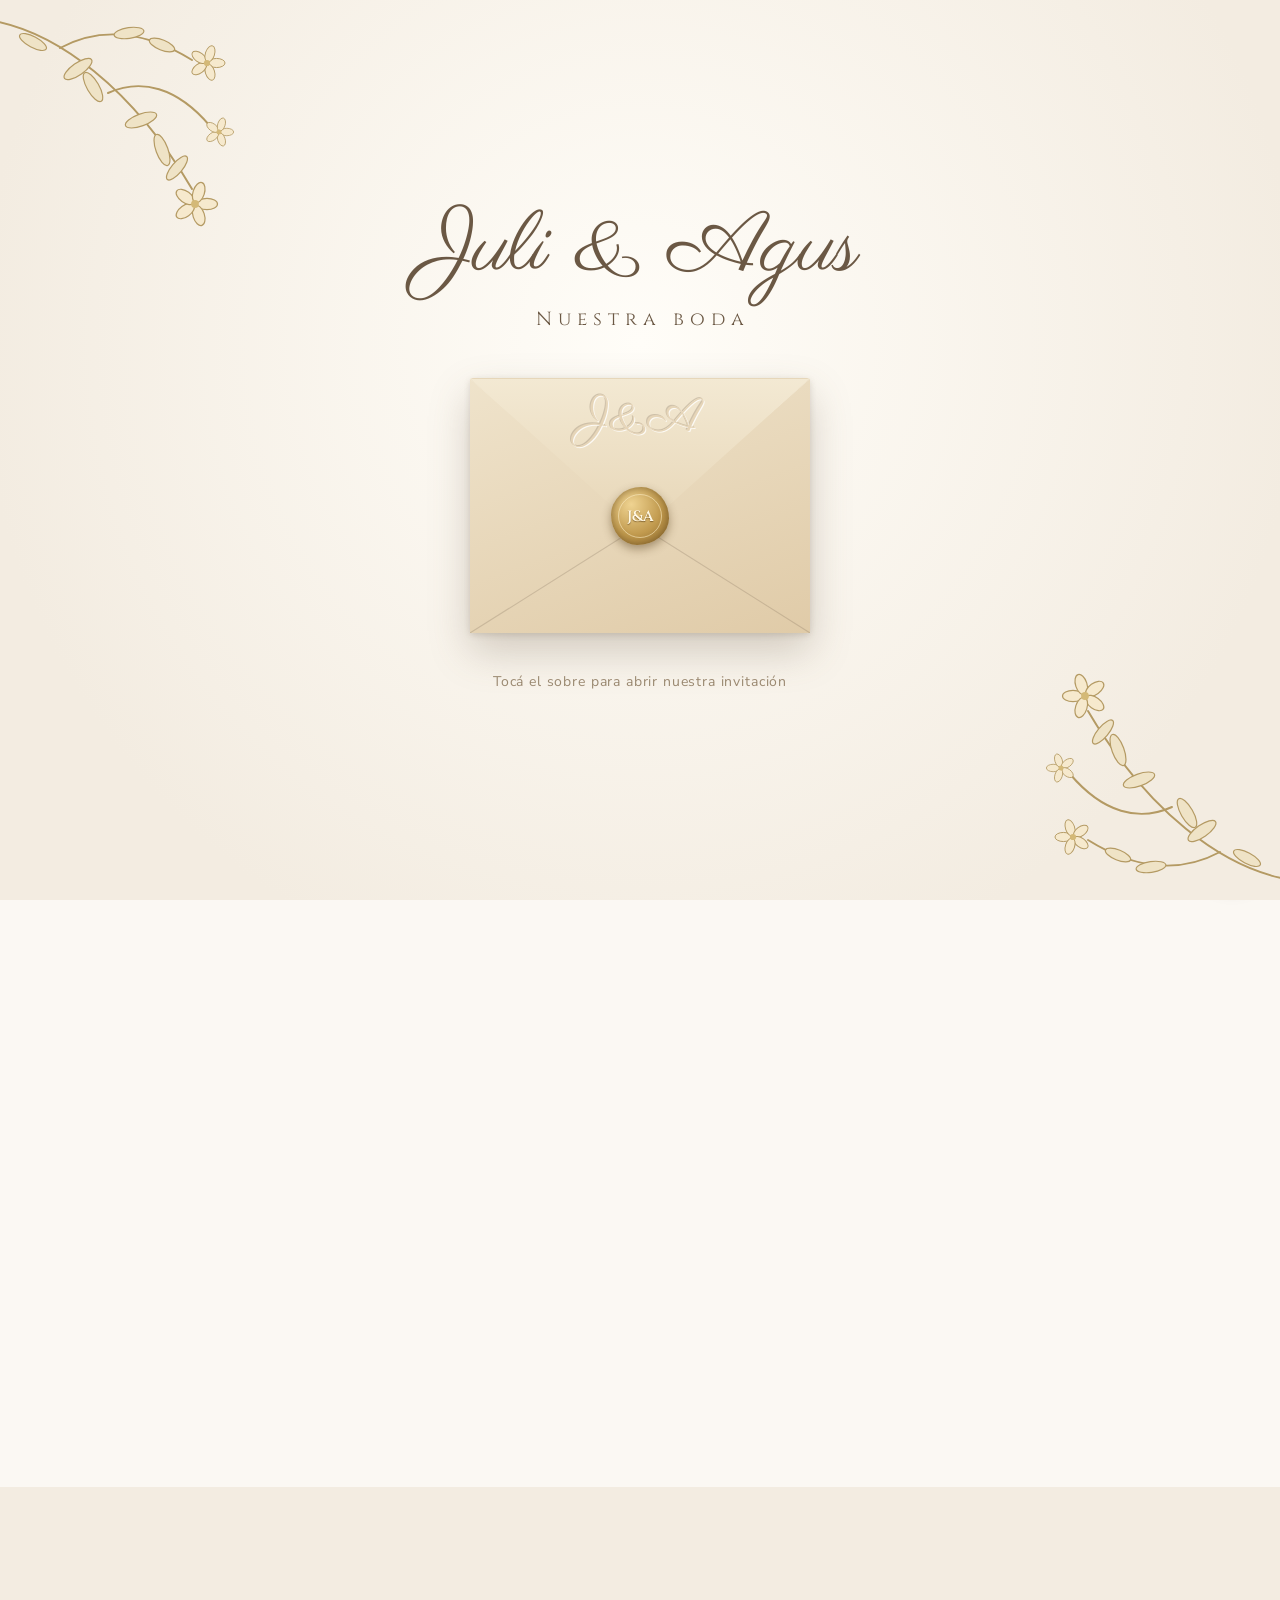
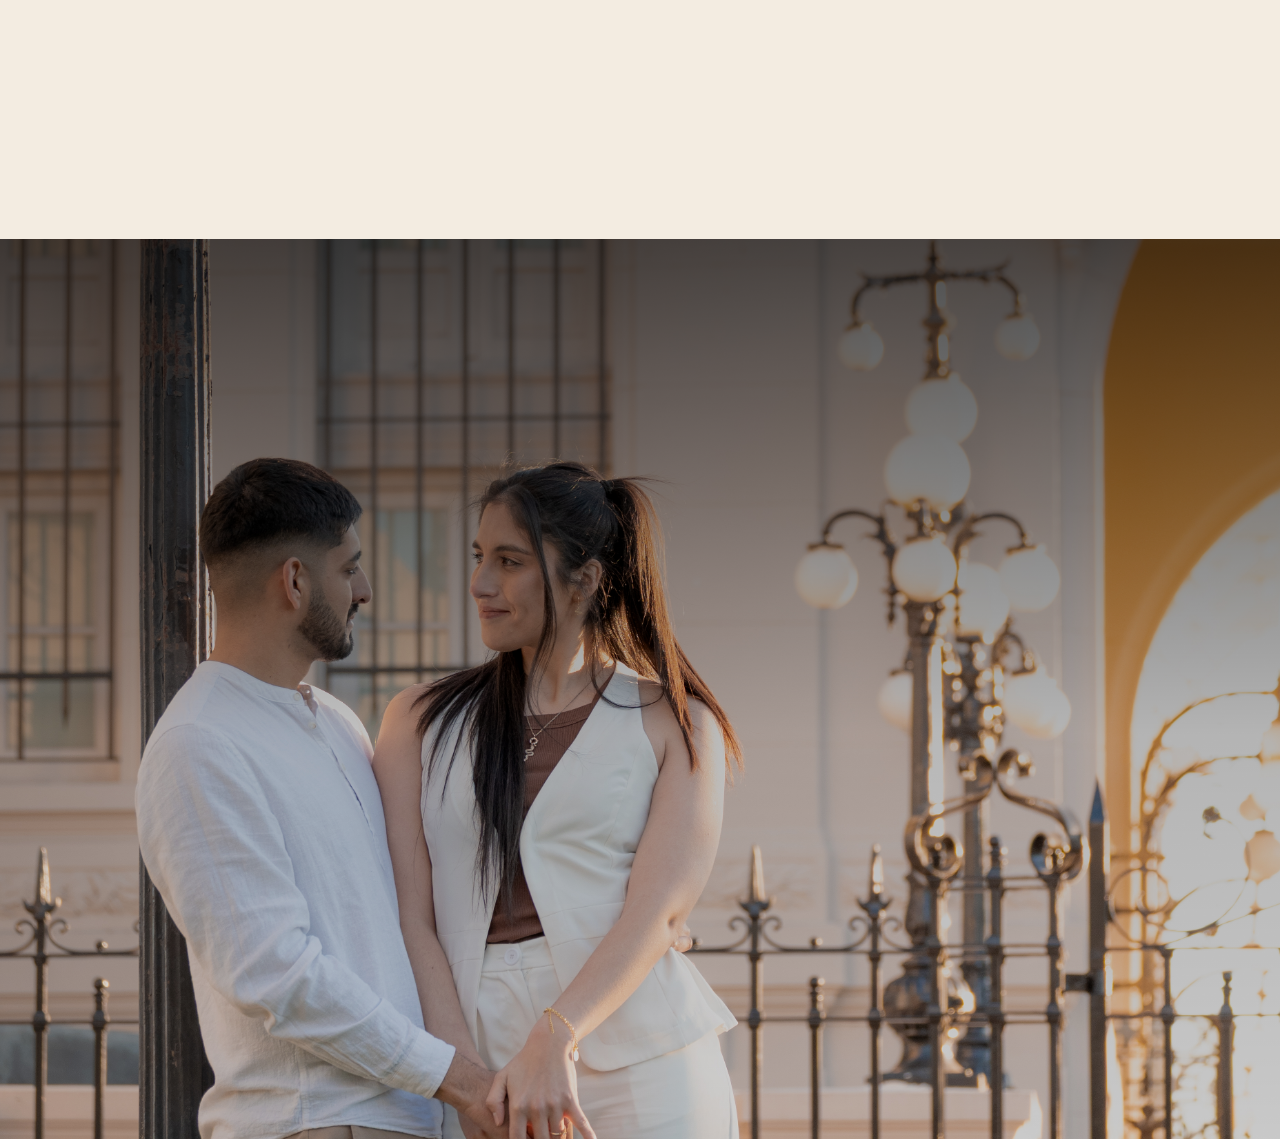
<file: index.html>
<!DOCTYPE html>
<html lang="es">
<head>
    <meta charset="UTF-8">
    <meta name="viewport" content="width=device-width, initial-scale=1.0">
    <title>Juli & Agus · 3 de abril de 2027</title>
    <meta name="description" content="¡Nos casamos! Te esperamos el 3 de abril de 2027 en Quinta Las Rosas.">
    <meta property="og:type" content="website">
    <meta property="og:title" content="Juli & Agus · ¡Nos casamos!">
    <meta property="og:description" content="Te esperamos el 3 de abril de 2027.">
    <meta property="og:image" content="https://aguss2604-debug.github.io/JuliyAgus/miniatura.jpg">
    <meta property="og:image:width" content="1200">
    <meta property="og:image:height" content="630">
    <meta property="og:url" content="https://aguss2604-debug.github.io/JuliyAgus/">
    <meta property="og:site_name" content="Juli & Agus">
    <meta name="twitter:card" content="summary_large_image">
    <link rel="preconnect" href="https://fonts.googleapis.com">
    <link rel="preconnect" href="https://fonts.gstatic.com" crossorigin>
    <link href="https://fonts.googleapis.com/css2?family=Cinzel:wght@400;600&family=Nunito+Sans:wght@400;700&family=Parisienne&display=swap" rel="stylesheet">
    <link rel="stylesheet" href="style.css">
    <style>
        /* DRESS CODE */
        .bloque .prendas { display: flex; justify-content: center; align-items: flex-end; gap: 36px; color: #a98f5a; }
        .bloque .prendas svg { width: 110px; height: 202px; }
        .bloque p + .colores { margin-top: 22px; }
        .colores { display: flex; flex-wrap: wrap; justify-content: center; gap: 22px 20px; max-width: 400px; margin: 22px auto 0; list-style: none; font-size: 14px; }
        .colores li { display: flex; flex-direction: column; align-items: center; gap: 10px; width: 78px; line-height: 1.2; }
        .colores i { position: relative; display: block; width: 40px; height: 40px; border-radius: 50%; background: var(--c); border: 1px solid rgba(107, 88, 68, .3); box-shadow: 0 3px 8px rgba(107, 88, 68, .18); }
        .colores i::after { content: ""; position: absolute; left: 50%; top: -5px; width: 1.5px; height: calc(100% + 10px); background: var(--tierra); transform: rotate(45deg); }
        .colores.sugeridos i::after { display: none; }
        .colores + p { margin-top: 36px; }
        /* GALERIA: una columna grande en el celular, dos en pantallas anchas */
        .galeria { display: grid; grid-template-columns: 1fr; gap: 18px; max-width: 520px; margin: 0 auto; }
        .galeria img { display: block; width: 100%; height: auto; border-radius: 14px; box-shadow: 0 10px 26px rgba(107, 88, 68, .2); }
        @media (min-width: 760px) { .galeria { grid-template-columns: 1fr 1fr; gap: 16px; max-width: 860px; align-items: center; } }
        /* AGENDAR FECHA */
        .agendar { display: flex; flex-wrap: wrap; justify-content: center; gap: 14px; margin-top: 18px; }
        .agendar .boton { margin-top: 0; width: min(300px, 100%); }
        .b-sub { display: block; margin-top: 2px; font-size: 13px; font-weight: 400; opacity: .85; }
        .boton.boton-outline { background: transparent; color: var(--tierra); border: 1.5px solid var(--tierra); box-shadow: none; }
        .boton.boton-outline:hover { background: rgba(107, 88, 68, .08); }
    </style>
</head>
<body class="bloqueado">
<noscript><style>.entrada{display:none}.bloqueado{overflow:auto}</style></noscript>

<!-- MUSICA: el archivo en el repo se llama musica.mp3 (GitHub distingue mayúsculas: tiene que coincidir exacto) -->
<audio id="musica" src="musica.mp3" loop preload="none"></audio>
<button class="btn-musica" id="btn-musica" type="button" aria-pressed="false" aria-label="Música">
    <svg class="i-play" viewBox="0 0 24 24" fill="none" stroke="currentColor" stroke-width="1.8"><path d="M9 18V5l11-2v13"/><circle cx="6" cy="18" r="3"/><circle cx="17" cy="16" r="3"/></svg>
    <svg class="i-pausa" viewBox="0 0 24 24" fill="currentColor"><rect x="6" y="5" width="4" height="14" rx="1"/><rect x="14" y="5" width="4" height="14" rx="1"/></svg>
</button>


<!-- PANTALLA DE ENTRADA: el toque en el sobre abre la invitación y arranca la música -->
<div class="entrada" id="entrada">
    <svg width="0" height="0" style="position:absolute" aria-hidden="true"><defs><symbol id="rama" viewBox="0 0 180 180" fill="none">
        <g stroke="#b49a63" stroke-width="1.3" stroke-linecap="round"><path d="M-4 14C38 22 88 58 128 126"/><path d="M40 32C66 18 96 20 128 40"/><path d="M72 62C94 52 118 58 140 84"/></g>
        <g fill="#efe3c6" stroke="#b49a63" stroke-width=".8">
            <ellipse cx="22" cy="28" rx="10" ry="3.6" transform="rotate(28 22 28)"/><ellipse cx="52" cy="46" rx="11" ry="4" transform="rotate(-35 52 46)"/>
            <ellipse cx="62" cy="58" rx="11" ry="4" transform="rotate(60 62 58)"/><ellipse cx="86" cy="22" rx="10" ry="3.6" transform="rotate(-8 86 22)"/>
            <ellipse cx="108" cy="30" rx="9" ry="3.4" transform="rotate(22 108 30)"/><ellipse cx="94" cy="80" rx="11" ry="4" transform="rotate(-20 94 80)"/>
            <ellipse cx="108" cy="100" rx="11" ry="4" transform="rotate(70 108 100)"/><ellipse cx="118" cy="112" rx="10" ry="3.6" transform="rotate(-50 118 112)"/>
        </g>
        <g fill="#f6e9cd" stroke="#b49a63" stroke-width=".8">
            <g transform="translate(130 136)"><ellipse cx="8" rx="7" ry="3.8"/><ellipse cx="8" rx="7" ry="3.8" transform="rotate(72)"/><ellipse cx="8" rx="7" ry="3.8" transform="rotate(144)"/><ellipse cx="8" rx="7" ry="3.8" transform="rotate(216)"/><ellipse cx="8" rx="7" ry="3.8" transform="rotate(288)"/><circle r="2.6" fill="#d4b977" stroke="none"/></g>
            <g transform="translate(138 42) scale(.8)"><ellipse cx="8" rx="7" ry="3.8"/><ellipse cx="8" rx="7" ry="3.8" transform="rotate(72)"/><ellipse cx="8" rx="7" ry="3.8" transform="rotate(144)"/><ellipse cx="8" rx="7" ry="3.8" transform="rotate(216)"/><ellipse cx="8" rx="7" ry="3.8" transform="rotate(288)"/><circle r="2.6" fill="#d4b977" stroke="none"/></g>
            <g transform="translate(146 88) scale(.65)"><ellipse cx="8" rx="7" ry="3.8"/><ellipse cx="8" rx="7" ry="3.8" transform="rotate(72)"/><ellipse cx="8" rx="7" ry="3.8" transform="rotate(144)"/><ellipse cx="8" rx="7" ry="3.8" transform="rotate(216)"/><ellipse cx="8" rx="7" ry="3.8" transform="rotate(288)"/><circle r="2.6" fill="#d4b977" stroke="none"/></g>
        </g>
    </symbol></defs></svg>
    <svg class="rama rama-1" viewBox="0 0 180 180" aria-hidden="true"><use href="#rama"/></svg>
    <svg class="rama rama-2" viewBox="0 0 180 180" aria-hidden="true"><use href="#rama"/></svg>
    <h1 class="ent-nombres">Juli &amp; Agus</h1>
    <p class="ent-sub">Nuestra boda</p>
    <button type="button" id="abrir" class="sobre" aria-label="Abrir invitación">
        <span class="tarjeta"><em>Juli y Agus</em><small>03.04.27</small></span>
        <span class="frente"><svg viewBox="0 0 320 240" preserveAspectRatio="none" aria-hidden="true"><path d="M0 240L160 139M320 240L160 139" stroke="rgba(107,88,68,.22)" fill="none"/><path d="M0 0L160 139L320 0" stroke="rgba(255,255,255,.65)" fill="none"/></svg></span>
        <span class="solapa"><span class="mono">J&amp;A</span></span>
        <span class="sello">J&amp;A</span>
    </button>
    <span class="tip">Tocá el sobre para abrir nuestra invitación</span>
</div>

<!-- PORTADA -->
<section class="hero">
    <img src="Portada.jpg" class="background" alt="Juli y Agus">
    <div class="overlay"></div>
    <div class="marco"></div>
    <div class="fecha">03.04.27</div>
    <div class="contenido">
        <h1>¡NOS<br>CASAMOS!</h1>
    </div>
    <div class="nombres">Juli y Agus</div>
</section>

<!-- RELOJ -->
<section class="seccion">
    <h2 class="titulo">Faltan</h2>
    <div class="linea"></div>
    <div class="reloj" id="reloj">
        <div><strong id="r-dias">00</strong><span>Días</span></div>
        <div><strong id="r-hs">00</strong><span>Hs</span></div>
        <div><strong id="r-min">00</strong><span>Min</span></div>
        <div><strong id="r-seg">00</strong><span>Seg</span></div>
    </div>
    <p class="texto chico">Agendar fecha</p>
    <div class="agendar">
        <a class="boton" target="_blank" rel="noopener"
           href="https://calendar.google.com/calendar/render?action=TEMPLATE&amp;text=Casamiento%20de%20Juli%20y%20Agus&amp;dates=20270403T180000/20270404T040000&amp;ctz=America/Argentina/Buenos_Aires&amp;location=Bas%C3%ADlica%20San%20Vicente%20Ferrer&amp;details=Ceremonia%2018%3A00%20hs.%20Fiesta%20en%20Quinta%20Las%20Rosas.">Google Calendar<span class="b-sub">Android y Gmail</span></a>
        <a class="boton boton-outline" href="boda-juli-y-agus.ics">Calendario de Apple<span class="b-sub">iPhone y Mac</span></a>
    </div>
</section>

<!-- DETALLES -->
<section class="seccion crema2">
    <h2 class="titulo">Nuestro gran día</h2>
    <div class="linea"></div>

    <div class="bloque">
        <svg viewBox="0 0 64 64" fill="none" stroke="currentColor" stroke-width="1.5" stroke-linecap="round" aria-hidden="true"><circle cx="24" cy="38" r="14"/><circle cx="40" cy="38" r="14"/><path d="M20 16l4-5 4 5-4 6z"/></svg>
        <h3>Ceremonia</h3>
        <p>Sábado 3 de abril, 18:00 hs.<br>Te esperamos para compartir este momento en la Basílica San Vicente Ferrer.</p>
        <!-- COMPLETAR: si la ceremonia es en otro lugar, cambiá el texto y el link -->
        <a class="boton" href="https://maps.app.goo.gl/U9LSi2LmjyAa6diA7" target="_blank" rel="noopener">Ver mapa de la ceremonia</a>
    </div>

    <div class="bloque">
        <svg viewBox="0 0 64 64" fill="none" stroke="currentColor" stroke-width="1.5" stroke-linecap="round" aria-hidden="true"><g transform="rotate(14 22 41)"><path d="M10 12h24c0 9-5 15-12 15S10 21 10 12z"/><path d="M22 27v14M16 41h12"/></g><g transform="rotate(-14 42 41)"><path d="M30 12h24c0 9-5 15-12 15S30 21 30 12z"/><path d="M42 27v14M36 41h12"/></g></svg>
        <h3>Fiesta</h3>
        <p>Después de la ceremonia seguimos festejando en Quinta Las Rosas.</p>
        <!-- COMPLETAR: link del mapa de la fiesta si es distinto -->
        <a class="boton" href="https://maps.app.goo.gl/X2xq9izKNVHr5qVP9" target="_blank" rel="noopener">Ver mapa de la fiesta</a>
    </div>

    <div class="bloque">
        <div class="prendas" aria-hidden="true">
            <svg viewBox="0 0 120 220" fill="none" stroke="currentColor" stroke-width="1.4" stroke-linecap="round" stroke-linejoin="round"><path d="M44 18L26 28C22 60 20 90 19 112L33 114C34 92 36 70 38 52L40 108H80L82 52C84 70 86 92 87 114L101 112C100 90 98 60 94 28L76 18Q60 10 44 18Z"/><path d="M44 18C46 44 54 66 60 80C66 66 74 44 76 18M52 17C52 38 56 56 60 74C64 56 68 38 68 17"/><path d="M60 22L51 17V27ZM60 22L69 17V27Z"/><rect x="58" y="19.5" width="4" height="5" rx="1"/><path d="M60 32V70M60 80V108"/><circle cx="60" cy="40" r="1"/><circle cx="60" cy="52" r="1"/><circle cx="60" cy="63" r="1"/><circle cx="63" cy="90" r="1.3"/><path d="M68 92h10M70 92l2-5 3 5"/><path d="M40 108H80L84 210H64L60 130L56 210H36Z"/><path d="M48 120L46 206M72 120L74 206"/></svg>
            <svg viewBox="0 0 120 220" fill="none" stroke="currentColor" stroke-width="1.4" stroke-linecap="round" stroke-linejoin="round"><path d="M46 10L48 44M74 10L72 44"/><path d="M48 44Q54 38 60 46Q66 38 72 44"/><path d="M48 44C46 58 52 70 50 88M72 44C74 58 68 70 70 88"/><path d="M52 58Q60 63 68 58M51 72Q60 77 69 72"/><path d="M50 88Q60 92 70 88"/><path d="M50 88C46 130 30 170 16 208Q60 220 104 208C90 170 74 130 70 88"/><path d="M55 92C53 145 45 190 38 213M60 94V217M65 92C67 145 75 190 82 213"/></svg>
        </div>
        <h3>Dress code</h3>
        <p>Formal. Te pedimos evitar estos colores:</p>
        <ul class="colores">
            <li><i style="--c:#ffffff"></i>Blanco</li>
            <li><i style="--c:#f4ecdc"></i>Crema</li>
            <li><i style="--c:#ecd9b0"></i>Champagne</li>
            <li><i style="--c:#e2cfae"></i>Arena</li>
            <li><i style="--c:#2e7d4f"></i>Verde</li>
            <li><i style="--c:#708238"></i>Verde oliva</li>
        </ul>
    </div>
</section>

<!-- CONFIRMAR -->
<section class="seccion">
    <h2 class="titulo">Confirmá tu asistencia</h2>
    <div class="linea"></div>
    <p class="texto">Como nuestro mejor regalo es tu compañía, decidimos hacer el evento con modalidad tarjeta paga. Así, en lugar de obsequios tradicionales, tendremos una noche inolvidable juntos. Para anotarte, completá el formulario.</p>
    <!-- COMPLETAR: valor y fecha límite -->
    <div class="valor"><span>Valor de la tarjeta</span><strong>65 USD</strong><span>por persona</span></div>
    <p class="texto chico">Confirmar antes del 05 de marzo de 2027</p>
    <!-- COMPLETAR: pegá el link de tu Google Forms -->
    <a class="boton" href="https://docs.google.com/forms/d/e/1FAIpQLScO3Z0U0SGU-ZHV2S_u56hdp0vkPE2p_7C-s5oyExc7ZCbpbw/viewform?usp=dialog" target="_blank" rel="noopener">Anotarme</a>
    <a class="enlace" href="https://wa.me/5492616626411?text=%C2%A1Hola!%20Tengo%20una%20consulta%20sobre%20el%20casamiento." target="_blank" rel="noopener">¿Dudas? Escribinos por WhatsApp</a>
</section>

<!-- GALERIA: usa las fotos que ya están en el repo (podés agregar más líneas <img>) -->
<section class="seccion crema2">
    <h2 class="titulo">Un carrete lleno de amor, ilusión y emoción por el gran día</h2>
    <div class="linea"></div>
    <div class="galeria">
        <img src="conocimos.jpg" alt="Juli y Agus, el comienzo" loading="lazy">
        <img src="prime-viaje.jpg" alt="Juli y Agus, nuestro primer viaje" loading="lazy">
        <img src="propuesta.jpg" alt="Juli y Agus, la propuesta" loading="lazy">
        <img src="compromiso.jpg" alt="Juli y Agus, nuestro compromiso" loading="lazy">
        <img src="foto-JA-1.jpg" alt="Juli y Agus, beso" loading="lazy">
        <img src="foto-JA-2.jpg" alt="Juli y Agus, posando" loading="lazy">
        <img src="foto-JA-3.jpg" alt="Juli y Agus, mirada" loading="lazy">
    </div>
</section>

<!-- CIERRE -->
<section class="cierre">
    <img src="cierre.jpg" alt="" loading="lazy">
    <div class="velo"></div>
    <div class="cierre-texto"><p>Te esperamos</p><h2>Juli y Agus</h2><span>03.04.27</span></div>
</section>

<script>
const musica = document.getElementById("musica"), btn = document.getElementById("btn-musica");
function estado(suena) {
    btn.setAttribute("aria-pressed", suena);
    btn.setAttribute("aria-label", suena ? "Pausar música" : "Reproducir música");
}
btn.addEventListener("click", async () => {
    if (musica.paused) {
        try { await musica.play(); estado(true); }
        catch (err) { estado(false); console.warn("No se pudo reproducir la música:", err); }
    } else {
        musica.pause(); estado(false);
    }
});
document.getElementById("abrir").addEventListener("click", async () => {
    const play = musica.play(); // primero, dentro del toque del usuario
    const entrada = document.getElementById("entrada");
    entrada.classList.add("abierto");
    setTimeout(() => { document.body.classList.remove("bloqueado"); entrada.classList.add("oculta"); }, 1900);
    try { await play; estado(true); } catch (err) { estado(false); }
}, { once: true });
musica.addEventListener("error", () => estado(false));
musica.addEventListener("ended", () => estado(false));

const boda = new Date("2027-04-03T18:30:00-03:00");
const p2 = n => String(n).padStart(2, "0");
function reloj() {
    let d = Math.max(0, boda - new Date());
    const v = { dias: Math.floor(d / 864e5), hs: Math.floor(d % 864e5 / 36e5), min: Math.floor(d % 36e5 / 6e4), seg: Math.floor(d % 6e4 / 1e3) };
    for (const k in v) document.getElementById("r-" + k).textContent = p2(v[k]);
}
reloj(); setInterval(reloj, 1000);

/* ---------- APARECER / DESAPARECER AL HACER SCROLL ---------- */
if (!matchMedia("(prefers-reduced-motion: reduce)").matches) {
    const items = document.querySelectorAll(".titulo,.linea,.reloj,.texto,.valor,.bloque,.momento,.seccion>.boton,.agendar,.enlace,.cierre-texto,.galeria img");
    items.forEach(el => el.classList.add("rv"));
    const io = new IntersectionObserver(entradas => entradas.forEach((e, i) => {
        const el = e.target;
        if (e.isIntersecting) {
            el.style.setProperty("--d", Math.min(i, 4) * 0.12 + "s");
            el.classList.add("visible");
        } else {
            // al salir por arriba vuelve a entrar desde arriba; por abajo, desde abajo
            el.style.setProperty("--dy", e.boundingClientRect.top < 0 ? "-30px" : "30px");
            el.style.setProperty("--d", "0s");
            el.classList.remove("visible");
        }
    }), { threshold: 0.15, rootMargin: "0px 0px -8% 0px" });
    items.forEach(el => io.observe(el));
}
</script>
</body>
</html>
</file>
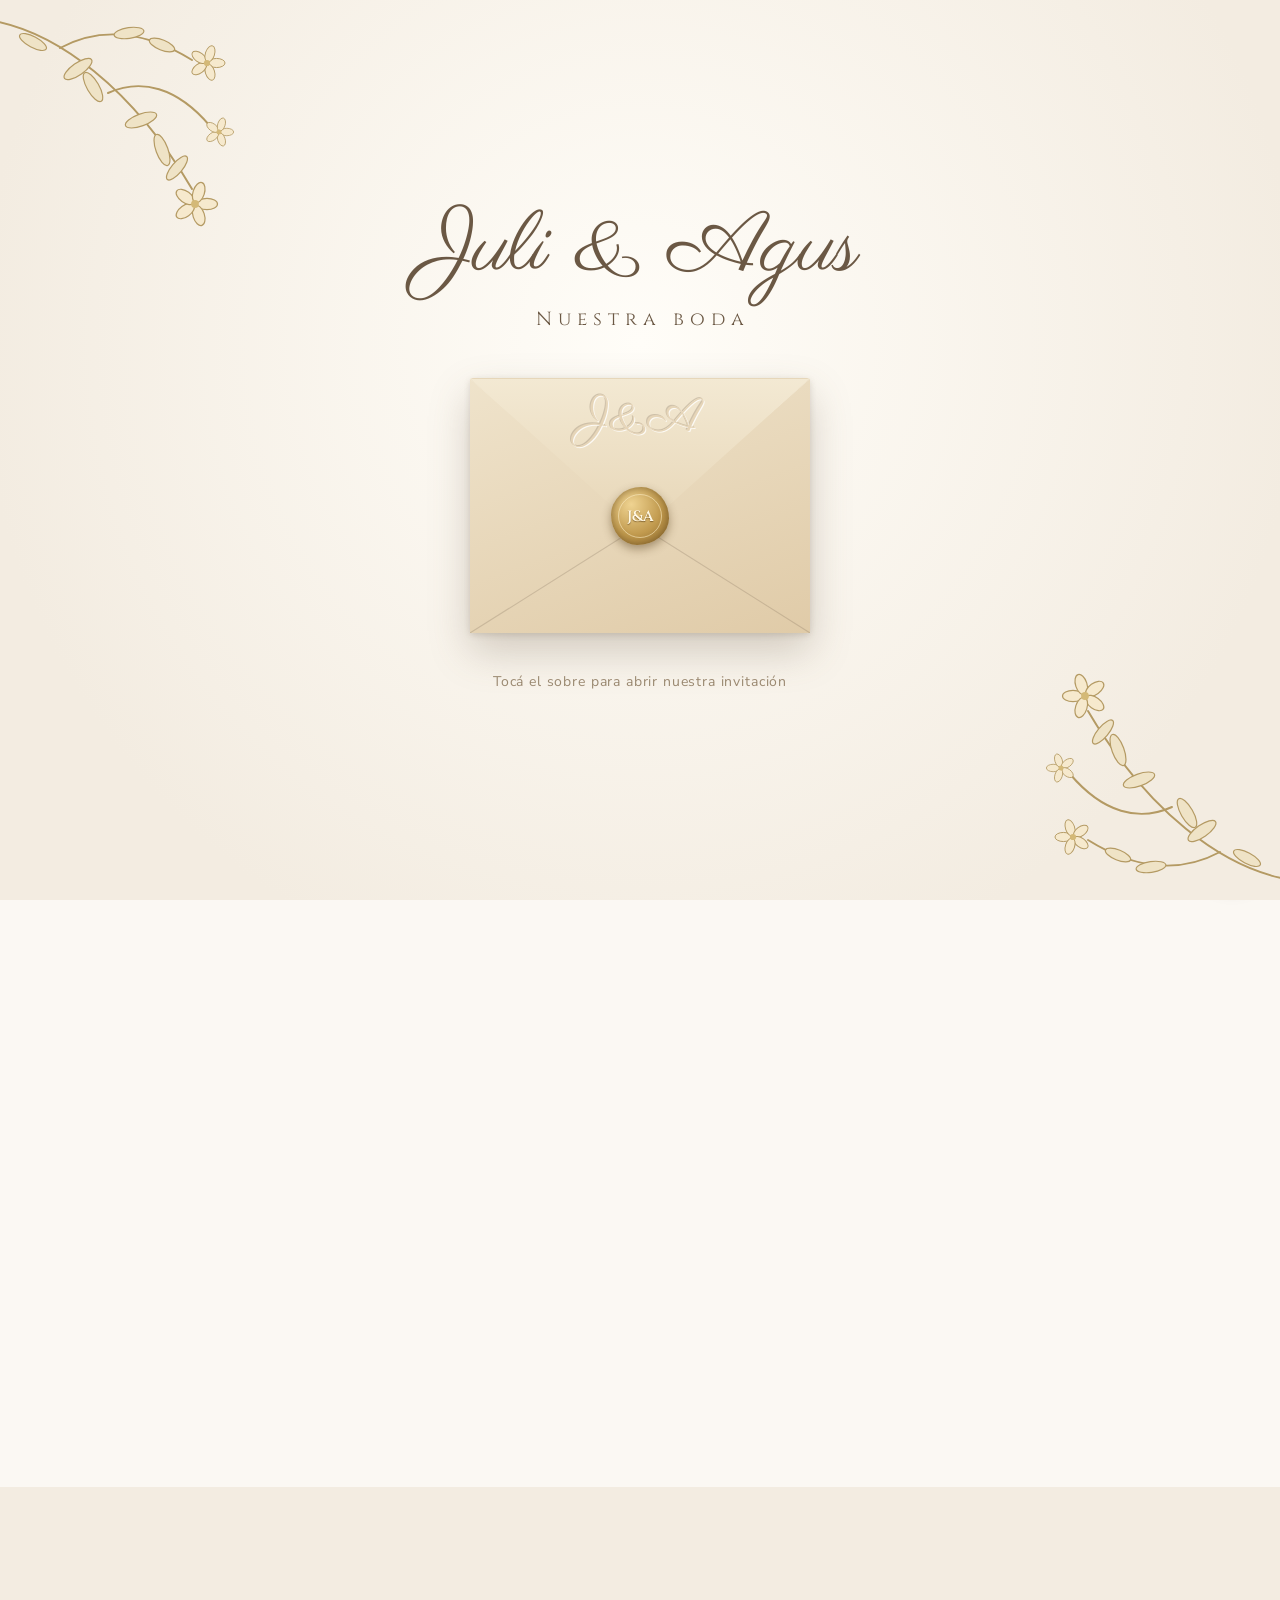
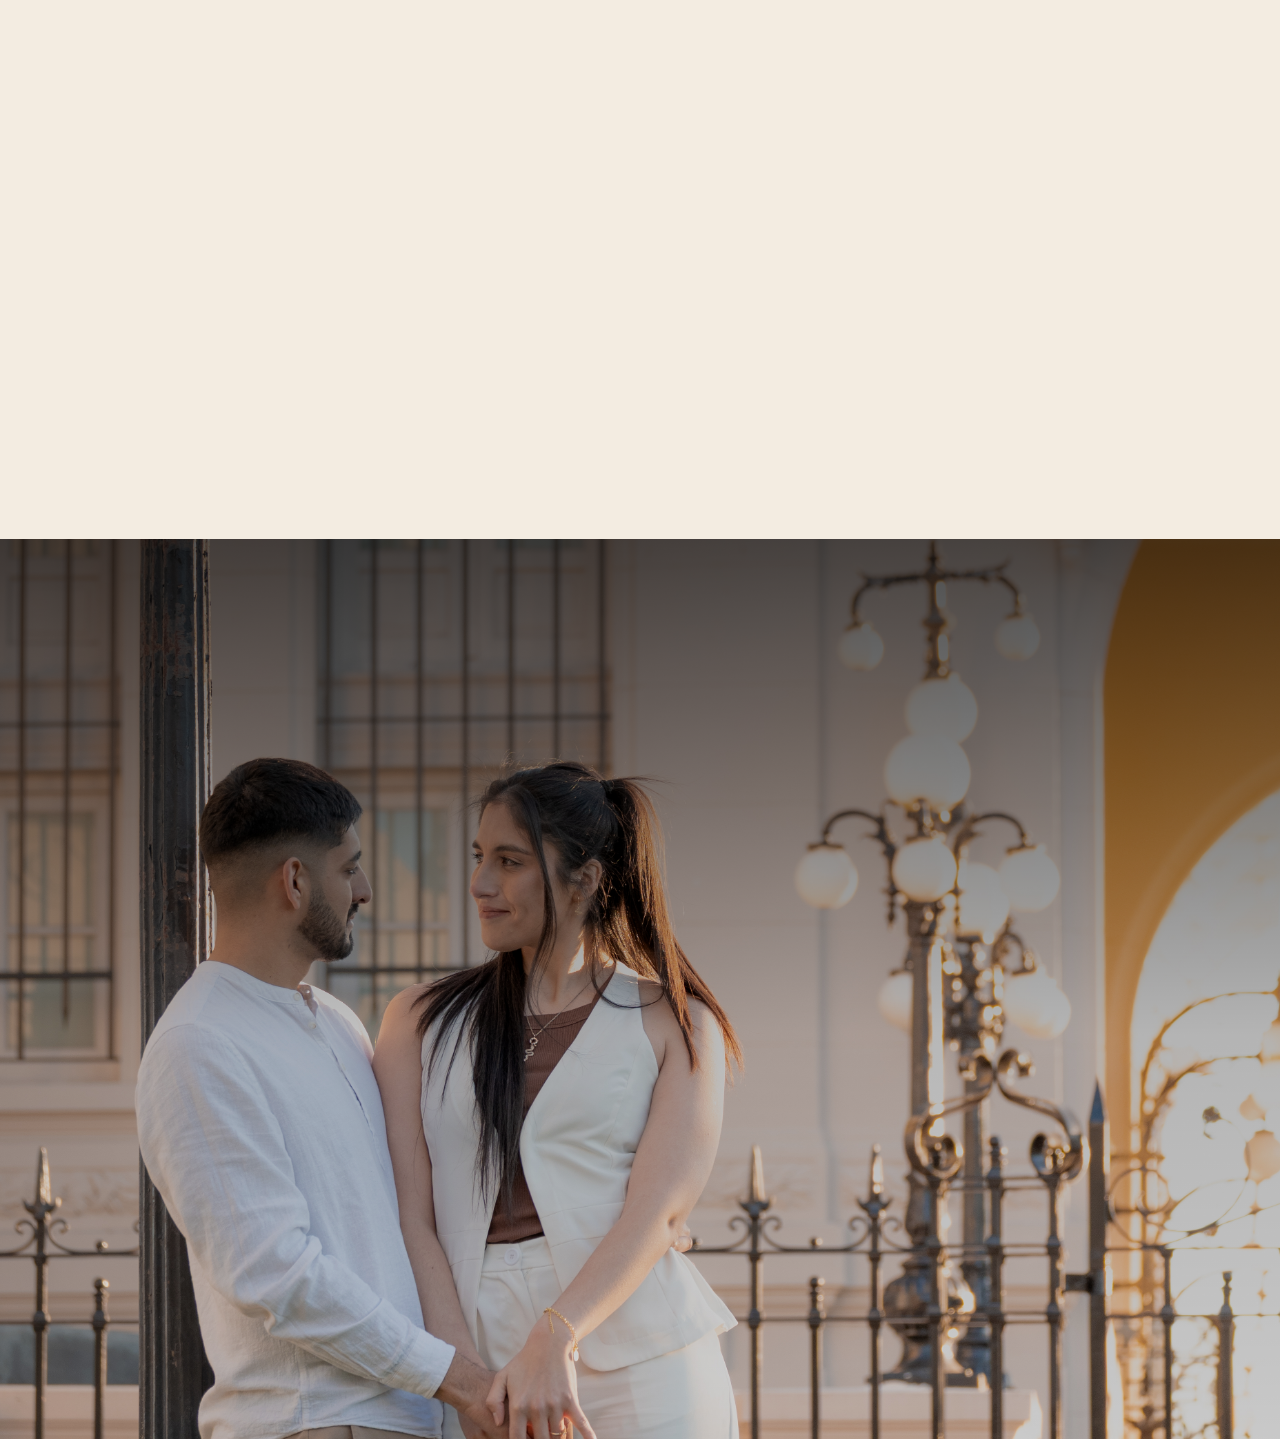
<file: invitacion.html>
<!DOCTYPE html>
<html lang="es">
<head>
    <meta charset="UTF-8">
    <meta name="viewport" content="width=device-width, initial-scale=1.0">
    <title>Juli & Agus · 3 de abril de 2027</title>
    <meta name="description" content="¡Nos casamos! Te esperamos el 3 de abril de 2027 a las en Quinta Las Rosas.">
    <meta property="og:type" content="website">
    <meta property="og:title" content="Juli & Agus · ¡Nos casamos!">
    <meta property="og:description" content="Te esperamos el 3 de abril de 2027.">
    <meta property="og:image" content="https://aguss2604-debug.github.io/JuliyAgus/miniatura-2.jpg">
    <meta property="og:image:width" content="1200">
    <meta property="og:image:height" content="630">
    <meta property="og:url" content="https://aguss2604-debug.github.io/JuliyAgus/invitacion.html">
    <meta property="og:site_name" content="Juli & Agus">
    <meta name="twitter:card" content="summary_large_image">
    <link rel="preconnect" href="https://fonts.googleapis.com">
    <link rel="preconnect" href="https://fonts.gstatic.com" crossorigin>
    <link href="https://fonts.googleapis.com/css2?family=Cinzel:wght@400;600&family=Nunito+Sans:wght@400;700&family=Parisienne&display=swap" rel="stylesheet">
    <link rel="stylesheet" href="style.css">
    <style>
        /* DRESS CODE */
        .bloque .prendas { display: flex; justify-content: center; align-items: flex-end; gap: 36px; color: #a98f5a; }
        .bloque .prendas svg { width: 110px; height: 202px; }
        .bloque p + .colores { margin-top: 22px; }
        .colores { display: flex; flex-wrap: wrap; justify-content: center; gap: 22px 20px; max-width: 400px; margin: 22px auto 0; list-style: none; font-size: 14px; }
        .colores li { display: flex; flex-direction: column; align-items: center; gap: 10px; width: 78px; line-height: 1.2; }
        .colores i { position: relative; display: block; width: 40px; height: 40px; border-radius: 50%; background: var(--c); border: 1px solid rgba(107, 88, 68, .3); box-shadow: 0 3px 8px rgba(107, 88, 68, .18); }
        .colores i::after { content: ""; position: absolute; left: 50%; top: -5px; width: 1.5px; height: calc(100% + 10px); background: var(--tierra); transform: rotate(45deg); }
        .colores.sugeridos i::after { display: none; }
        .colores + p { margin-top: 36px; }
        /* GALERIA: una columna grande en el celular, dos en pantallas anchas */
        .galeria { display: grid; grid-template-columns: 1fr; gap: 18px; max-width: 520px; margin: 0 auto; }
        .galeria img { display: block; width: 100%; height: auto; border-radius: 14px; box-shadow: 0 10px 26px rgba(107, 88, 68, .2); }
        @media (min-width: 760px) { .galeria { grid-template-columns: 1fr 1fr; gap: 16px; max-width: 860px; align-items: center; } }
        /* AGENDAR FECHA */
        .agendar { display: flex; flex-wrap: wrap; justify-content: center; gap: 14px; margin-top: 18px; }
        .agendar .boton { margin-top: 0; width: min(300px, 100%); }
        .b-sub { display: block; margin-top: 2px; font-size: 13px; font-weight: 400; opacity: .85; }
        .boton.boton-outline { background: transparent; color: var(--tierra); border: 1.5px solid var(--tierra); box-shadow: none; }
        .boton.boton-outline:hover { background: rgba(107, 88, 68, .08); }
        /* REGALOS */
        .alias { display: inline-flex; flex-direction: column; margin-top: 26px; padding: 16px 28px; max-width: 100%; border: 1px solid var(--dorado-linea); border-radius: 14px; background: rgba(255, 255, 255, .6); }
        .alias strong { font: 600 clamp(20px, 6vw, 28px) 'Cinzel', serif; letter-spacing: .04em; overflow-wrap: anywhere; }
        .alias span { font-size: 14px; color: var(--tierra-suave); }
        .enlace + .linea { margin-top: 60px; }
        #copiar { display: block; margin: 18px auto 0; font-family: inherit; cursor: pointer; }
    </style>
</head>
<body class="bloqueado">
<noscript><style>.entrada{display:none}.bloqueado{overflow:auto}</style></noscript>

<!-- MUSICA: el archivo en el repo se llama musica.mp3 (GitHub distingue mayúsculas: tiene que coincidir exacto) -->
<audio id="musica" src="musica.mp3" loop preload="none"></audio>
<button class="btn-musica" id="btn-musica" type="button" aria-pressed="false" aria-label="Música">
    <svg class="i-play" viewBox="0 0 24 24" fill="none" stroke="currentColor" stroke-width="1.8"><path d="M9 18V5l11-2v13"/><circle cx="6" cy="18" r="3"/><circle cx="17" cy="16" r="3"/></svg>
    <svg class="i-pausa" viewBox="0 0 24 24" fill="currentColor"><rect x="6" y="5" width="4" height="14" rx="1"/><rect x="14" y="5" width="4" height="14" rx="1"/></svg>
</button>


<!-- PANTALLA DE ENTRADA: el toque en el sobre abre la invitación y arranca la música -->
<div class="entrada" id="entrada">
    <svg width="0" height="0" style="position:absolute" aria-hidden="true"><defs><symbol id="rama" viewBox="0 0 180 180" fill="none">
        <g stroke="#b49a63" stroke-width="1.3" stroke-linecap="round"><path d="M-4 14C38 22 88 58 128 126"/><path d="M40 32C66 18 96 20 128 40"/><path d="M72 62C94 52 118 58 140 84"/></g>
        <g fill="#efe3c6" stroke="#b49a63" stroke-width=".8">
            <ellipse cx="22" cy="28" rx="10" ry="3.6" transform="rotate(28 22 28)"/><ellipse cx="52" cy="46" rx="11" ry="4" transform="rotate(-35 52 46)"/>
            <ellipse cx="62" cy="58" rx="11" ry="4" transform="rotate(60 62 58)"/><ellipse cx="86" cy="22" rx="10" ry="3.6" transform="rotate(-8 86 22)"/>
            <ellipse cx="108" cy="30" rx="9" ry="3.4" transform="rotate(22 108 30)"/><ellipse cx="94" cy="80" rx="11" ry="4" transform="rotate(-20 94 80)"/>
            <ellipse cx="108" cy="100" rx="11" ry="4" transform="rotate(70 108 100)"/><ellipse cx="118" cy="112" rx="10" ry="3.6" transform="rotate(-50 118 112)"/>
        </g>
        <g fill="#f6e9cd" stroke="#b49a63" stroke-width=".8">
            <g transform="translate(130 136)"><ellipse cx="8" rx="7" ry="3.8"/><ellipse cx="8" rx="7" ry="3.8" transform="rotate(72)"/><ellipse cx="8" rx="7" ry="3.8" transform="rotate(144)"/><ellipse cx="8" rx="7" ry="3.8" transform="rotate(216)"/><ellipse cx="8" rx="7" ry="3.8" transform="rotate(288)"/><circle r="2.6" fill="#d4b977" stroke="none"/></g>
            <g transform="translate(138 42) scale(.8)"><ellipse cx="8" rx="7" ry="3.8"/><ellipse cx="8" rx="7" ry="3.8" transform="rotate(72)"/><ellipse cx="8" rx="7" ry="3.8" transform="rotate(144)"/><ellipse cx="8" rx="7" ry="3.8" transform="rotate(216)"/><ellipse cx="8" rx="7" ry="3.8" transform="rotate(288)"/><circle r="2.6" fill="#d4b977" stroke="none"/></g>
            <g transform="translate(146 88) scale(.65)"><ellipse cx="8" rx="7" ry="3.8"/><ellipse cx="8" rx="7" ry="3.8" transform="rotate(72)"/><ellipse cx="8" rx="7" ry="3.8" transform="rotate(144)"/><ellipse cx="8" rx="7" ry="3.8" transform="rotate(216)"/><ellipse cx="8" rx="7" ry="3.8" transform="rotate(288)"/><circle r="2.6" fill="#d4b977" stroke="none"/></g>
        </g>
    </symbol></defs></svg>
    <svg class="rama rama-1" viewBox="0 0 180 180" aria-hidden="true"><use href="#rama"/></svg>
    <svg class="rama rama-2" viewBox="0 0 180 180" aria-hidden="true"><use href="#rama"/></svg>
    <h1 class="ent-nombres">Juli &amp; Agus</h1>
    <p class="ent-sub">Nuestra boda</p>
    <button type="button" id="abrir" class="sobre" aria-label="Abrir invitación">
        <span class="tarjeta"><em>Juli y Agus</em><small>03.04.27</small></span>
        <span class="frente"><svg viewBox="0 0 320 240" preserveAspectRatio="none" aria-hidden="true"><path d="M0 240L160 139M320 240L160 139" stroke="rgba(107,88,68,.22)" fill="none"/><path d="M0 0L160 139L320 0" stroke="rgba(255,255,255,.65)" fill="none"/></svg></span>
        <span class="solapa"><span class="mono">J&amp;A</span></span>
        <span class="sello">J&amp;A</span>
    </button>
    <span class="tip">Tocá el sobre para abrir nuestra invitación</span>
</div>

<!-- PORTADA -->
<section class="hero">
    <img src="Portada.jpg" class="background" alt="Juli y Agus">
    <div class="overlay"></div>
    <div class="marco"></div>
    <div class="fecha">03.04.27</div>
    <div class="contenido">
        <h1>¡NOS<br>CASAMOS!</h1>
    </div>
    <div class="nombres">Juli y Agus</div>
</section>

<!-- RELOJ -->
<section class="seccion">
    <h2 class="titulo">Faltan</h2>
    <div class="linea"></div>
    <div class="reloj" id="reloj">
        <div><strong id="r-dias">00</strong><span>Días</span></div>
        <div><strong id="r-hs">00</strong><span>Hs</span></div>
        <div><strong id="r-min">00</strong><span>Min</span></div>
        <div><strong id="r-seg">00</strong><span>Seg</span></div>
    </div>
    <p class="texto chico">Agendar fecha</p>
    <div class="agendar">
        <a class="boton" target="_blank" rel="noopener"
           href="https://calendar.google.com/calendar/render?action=TEMPLATE&amp;text=Casamiento%20de%20Juli%20y%20Agus&amp;dates=20270403T180000/20270404T040000&amp;ctz=America/Argentina/Buenos_Aires&amp;location=Bas%C3%ADlica%20San%20Vicente%20Ferrer&amp;details=Ceremonia%2018%3A00%20hs.%20Fiesta%20en%20Quinta%20Las%20Rosas.">Google Calendar<span class="b-sub">Android y Gmail</span></a>
        <a class="boton boton-outline" href="boda-juli-y-agus.ics">Calendario de Apple<span class="b-sub">iPhone y Mac</span></a>
    </div>
</section>

<!-- DETALLES -->
<section class="seccion crema2">
    <h2 class="titulo">Nuestro gran día</h2>
    <div class="linea"></div>

    <div class="bloque">
        <svg viewBox="0 0 64 64" fill="none" stroke="currentColor" stroke-width="1.5" stroke-linecap="round" aria-hidden="true"><circle cx="24" cy="38" r="14"/><circle cx="40" cy="38" r="14"/><path d="M20 16l4-5 4 5-4 6z"/></svg>
        <h3>Ceremonia</h3>
        <p>Sábado 3 de abril, 18:00 hs.<br>Te esperamos para compartir este momento en la Basílica San Vicente Ferrer.</p>
        <!-- COMPLETAR: si la ceremonia es en otro lugar, cambiá el texto y el link -->
        <a class="boton" href="https://maps.app.goo.gl/U9LSi2LmjyAa6diA7" target="_blank" rel="noopener">Ver mapa de la ceremonia</a>
    </div>

    <div class="bloque">
        <svg viewBox="0 0 64 64" fill="none" stroke="currentColor" stroke-width="1.5" stroke-linecap="round" aria-hidden="true"><g transform="rotate(14 22 41)"><path d="M10 12h24c0 9-5 15-12 15S10 21 10 12z"/><path d="M22 27v14M16 41h12"/></g><g transform="rotate(-14 42 41)"><path d="M30 12h24c0 9-5 15-12 15S30 21 30 12z"/><path d="M42 27v14M36 41h12"/></g></svg>
        <h3>Fiesta</h3>
        <p>Después de la ceremonia seguimos festejando en Quinta Las Rosas.</p>
        <!-- COMPLETAR: link del mapa de la fiesta si es distinto -->
        <a class="boton" href="https://maps.app.goo.gl/X2xq9izKNVHr5qVP9" target="_blank" rel="noopener">Ver mapa de la fiesta</a>
    </div>

    <div class="bloque">
        <div class="prendas" aria-hidden="true">
            <svg viewBox="0 0 120 220" fill="none" stroke="currentColor" stroke-width="1.4" stroke-linecap="round" stroke-linejoin="round"><path d="M44 18L26 28C22 60 20 90 19 112L33 114C34 92 36 70 38 52L40 108H80L82 52C84 70 86 92 87 114L101 112C100 90 98 60 94 28L76 18Q60 10 44 18Z"/><path d="M44 18C46 44 54 66 60 80C66 66 74 44 76 18M52 17C52 38 56 56 60 74C64 56 68 38 68 17"/><path d="M60 22L51 17V27ZM60 22L69 17V27Z"/><rect x="58" y="19.5" width="4" height="5" rx="1"/><path d="M60 32V70M60 80V108"/><circle cx="60" cy="40" r="1"/><circle cx="60" cy="52" r="1"/><circle cx="60" cy="63" r="1"/><circle cx="63" cy="90" r="1.3"/><path d="M68 92h10M70 92l2-5 3 5"/><path d="M40 108H80L84 210H64L60 130L56 210H36Z"/><path d="M48 120L46 206M72 120L74 206"/></svg>
            <svg viewBox="0 0 120 220" fill="none" stroke="currentColor" stroke-width="1.4" stroke-linecap="round" stroke-linejoin="round"><path d="M46 10L48 44M74 10L72 44"/><path d="M48 44Q54 38 60 46Q66 38 72 44"/><path d="M48 44C46 58 52 70 50 88M72 44C74 58 68 70 70 88"/><path d="M52 58Q60 63 68 58M51 72Q60 77 69 72"/><path d="M50 88Q60 92 70 88"/><path d="M50 88C46 130 30 170 16 208Q60 220 104 208C90 170 74 130 70 88"/><path d="M55 92C53 145 45 190 38 213M60 94V217M65 92C67 145 75 190 82 213"/></svg>
        </div>
        <h3>Dress code</h3>
        <p>Formal. Te pedimos evitar estos colores:</p>
        <ul class="colores">
            <li><i style="--c:#ffffff"></i>Blanco</li>
            <li><i style="--c:#f4ecdc"></i>Crema</li>
            <li><i style="--c:#ecd9b0"></i>Champagne</li>
            <li><i style="--c:#e2cfae"></i>Arena</li>
            <li><i style="--c:#2e7d4f"></i>Verde</li>
            <li><i style="--c:#708238"></i>Verde oliva</li>
        </ul>
    </div>
</section>

<!-- CONFIRMAR -->
<section class="seccion">
    <h2 class="titulo">Confirmá tu asistencia</h2>
    <div class="linea"></div>
    <p class="texto">Nos haría muy felices contar con vos. Para anotarte, completá el formulario.</p>
    <p class="texto chico">Confirmar antes del 05 de marzo de 2027</p>
    <!-- COMPLETAR: pegá el link de tu Google Forms -->
    <a class="boton" href="https://docs.google.com/forms/d/e/1FAIpQLScO3Z0U0SGU-ZHV2S_u56hdp0vkPE2p_7C-s5oyExc7ZCbpbw/viewform?usp=dialog" target="_blank" rel="noopener">Anotarme</a>
    <a class="enlace" href="https://wa.me/5492616626411?text=%C2%A1Hola!%20Tengo%20una%20consulta%20sobre%20el%20casamiento." target="_blank" rel="noopener">¿Dudas? Escribinos por WhatsApp</a>
    <div class="linea"></div>
    <div class="bloque">
        <svg viewBox="0 0 64 64" fill="none" stroke="currentColor" stroke-width="1.5" stroke-linecap="round" stroke-linejoin="round" aria-hidden="true"><rect x="10" y="24" width="44" height="10" rx="1.5"/><path d="M13 34v22h38V34M32 24v32"/><path d="M32 24C26 24 18 21 19 15c1-5 8-5 13 9M32 24C38 24 46 21 45 15c-1-5-8-5-13 9"/></svg>
        <h3>Regalos</h3>
        <p>Tu compañía es nuestro mejor regalo. Si querés tener un detalle con nosotros, te dejamos nuestro alias.</p>
        <!-- COMPLETAR: poné tu alias en lugar de ALIAS.COMPLETAR (y el titular si querés) -->
        <div class="alias"><span>Alias</span><strong id="alias">CASAMIENTOAGUSJULI</strong></div>
        <button type="button" class="boton boton-outline" id="copiar">Copiar alias</button>
    </div>
</section>

<!-- GALERIA: usa las fotos que ya están en el repo (podés agregar más líneas <img>) -->
<section class="seccion crema2">
    <h2 class="titulo">Un carrete lleno de amor, ilusión y muchas ganas de que llegue el día</h2>
    <div class="linea"></div>
    <div class="galeria">
        <img src="conocimos.jpg" alt="Juli y Agus, el comienzo" loading="lazy">
        <img src="prime-viaje.jpg" alt="Juli y Agus, nuestro primer viaje" loading="lazy">
        <img src="propuesta.jpg" alt="Juli y Agus, la propuesta" loading="lazy">
        <img src="compromiso.jpg" alt="Juli y Agus, nuestro compromiso" loading="lazy">
        <img src="foto-JA-1.jpg" alt="Juli y Agus, beso" loading="lazy">
        <img src="foto-JA-2.jpg" alt="Juli y Agus, posando" loading="lazy">
        <img src="foto-JA-3.jpg" alt="Juli y Agus, mirada" loading="lazy">
    </div>
</section>

<!-- CIERRE -->
<section class="cierre">
    <img src="cierre.jpg" alt="" loading="lazy">
    <div class="velo"></div>
    <div class="cierre-texto"><p>Te esperamos</p><h2>Juli y Agus</h2><span>03.04.27</span></div>
</section>

<script>
const musica = document.getElementById("musica"), btn = document.getElementById("btn-musica");
function estado(suena) {
    btn.setAttribute("aria-pressed", suena);
    btn.setAttribute("aria-label", suena ? "Pausar música" : "Reproducir música");
}
btn.addEventListener("click", async () => {
    if (musica.paused) {
        try { await musica.play(); estado(true); }
        catch (err) { estado(false); console.warn("No se pudo reproducir la música:", err); }
    } else {
        musica.pause(); estado(false);
    }
});
document.getElementById("abrir").addEventListener("click", async () => {
    const play = musica.play(); // primero, dentro del toque del usuario
    const entrada = document.getElementById("entrada");
    entrada.classList.add("abierto");
    setTimeout(() => { document.body.classList.remove("bloqueado"); entrada.classList.add("oculta"); }, 1900);
    try { await play; estado(true); } catch (err) { estado(false); }
}, { once: true });
musica.addEventListener("error", () => estado(false));
musica.addEventListener("ended", () => estado(false));

document.getElementById("copiar").addEventListener("click", async e => {
    const b = e.currentTarget;
    try { await navigator.clipboard.writeText(document.getElementById("alias").textContent.trim()); b.textContent = "¡Alias copiado!"; }
    catch (err) { b.textContent = "Copialo manualmente"; }
    setTimeout(() => { b.textContent = "Copiar alias"; }, 2200);
});

const boda = new Date("2027-04-03T18:30:00-03:00");
const p2 = n => String(n).padStart(2, "0");
function reloj() {
    let d = Math.max(0, boda - new Date());
    const v = { dias: Math.floor(d / 864e5), hs: Math.floor(d % 864e5 / 36e5), min: Math.floor(d % 36e5 / 6e4), seg: Math.floor(d % 6e4 / 1e3) };
    for (const k in v) document.getElementById("r-" + k).textContent = p2(v[k]);
}
reloj(); setInterval(reloj, 1000);

/* ---------- APARECER / DESAPARECER AL HACER SCROLL ---------- */
if (!matchMedia("(prefers-reduced-motion: reduce)").matches) {
    const items = document.querySelectorAll(".titulo,.linea,.reloj,.texto,.valor,.bloque,.momento,.seccion>.boton,.agendar,.enlace,.cierre-texto,.galeria img");
    items.forEach(el => el.classList.add("rv"));
    const io = new IntersectionObserver(entradas => entradas.forEach((e, i) => {
        const el = e.target;
        if (e.isIntersecting) {
            el.style.setProperty("--d", Math.min(i, 4) * 0.12 + "s");
            el.classList.add("visible");
        } else {
            // al salir por arriba vuelve a entrar desde arriba; por abajo, desde abajo
            el.style.setProperty("--dy", e.boundingClientRect.top < 0 ? "-30px" : "30px");
            el.style.setProperty("--d", "0s");
            el.classList.remove("visible");
        }
    }), { threshold: 0.15, rootMargin: "0px 0px -8% 0px" });
    items.forEach(el => io.observe(el));
}
</script>
</body>
</html>
</file>
<file: style.css>
* { margin: 0; padding: 0; box-sizing: border-box; }

:root {
    --crema: #fbf8f3;
    --crema2: #f3ece1;
    --tierra: #6b5844;
    --tierra-suave: #9a8870;
    --dorado: #e6d78b;
    --dorado-linea: #d4b977;
}

html { scroll-behavior: smooth; }
body { font-family: 'Nunito Sans', sans-serif; background: var(--crema); color: var(--tierra); line-height: 1.6; }

/* ---------- PORTADA ---------- */
.hero { position: relative; height: 100vh; height: 100svh; overflow: hidden; }
.background { position: absolute; inset: 0; width: 100%; height: 100%; object-fit: cover; }
.overlay { position: absolute; inset: 0; background: rgba(0, 0, 0, .35); }
.marco { position: absolute; inset: 8% 10%; border: 1px solid var(--dorado); z-index: 2; }
.fecha { position: absolute; top: 12%; width: 100%; text-align: center; color: var(--dorado); font: 400 clamp(22px, 4.5vw, 32px) 'Cinzel', serif; letter-spacing: 4px; z-index: 3; }
.contenido { position: absolute; top: 50%; left: 50%; transform: translate(-50%, -50%); width: 80%; text-align: center; z-index: 3; }
.contenido h1 { font: 600 clamp(44px, 12vw, 90px)/.95 'Cinzel', serif; color: var(--dorado); text-shadow: 0 2px 12px rgba(0, 0, 0, .5); }
.contenido p { margin-top: 20px; color: #fff; font-size: clamp(16px, 3.5vw, 24px); text-shadow: 0 2px 8px rgba(0, 0, 0, .6); }
.nombres { position: absolute; bottom: 12%; width: 100%; text-align: center; color: var(--dorado); font: 400 clamp(38px, 8vw, 56px) 'Parisienne', cursive; text-shadow: 0 2px 10px rgba(0, 0, 0, .5); z-index: 3; }

/* ---------- PANTALLA DE ENTRADA (sobre) ---------- */
.bloqueado { overflow: hidden; }
.entrada { position: fixed; inset: 0; z-index: 2000; display: flex; flex-direction: column; align-items: center; justify-content: center; gap: 12px; padding: 24px; text-align: center; overflow: hidden; background: radial-gradient(circle at 50% 38%, #fffdf8, #f3ece1 78%); color: var(--tierra); transition: opacity .9s ease, visibility .9s; }
.entrada.oculta { opacity: 0; visibility: hidden; }
.rama { position: absolute; width: clamp(150px, 44vw, 270px); height: auto; pointer-events: none; }
.rama-1 { top: 0; left: 0; }
.rama-2 { bottom: 0; right: 0; transform: rotate(180deg); }
.ent-nombres { position: relative; font: 400 clamp(52px, 15vw, 84px)/1.05 'Parisienne', cursive; }
.ent-sub { position: relative; font: 400 clamp(15px, 4vw, 19px) 'Cinzel', serif; letter-spacing: .32em; text-indent: .32em; }
.tip { position: relative; font-size: 14px; letter-spacing: .06em; color: var(--tierra-suave); }
.sobre { position: relative; margin: 34px 0 26px; width: min(340px, 84vw); aspect-ratio: 4 / 3; padding: 0; border: 0; border-radius: 4px; background: #d9c4a0; box-shadow: 0 18px 40px rgba(107, 88, 68, .28), 0 2px 6px rgba(107, 88, 68, .2); cursor: pointer; perspective: 900px; }
.sobre > span { position: absolute; }
.frente { inset: 0; background: linear-gradient(160deg, #efe3cb, #e0cba8); clip-path: polygon(0 0, 50% 58%, 100% 0, 100% 100%, 0 100%); z-index: 3; }
.frente svg { display: block; width: 100%; height: 100%; }
.solapa { left: 0; top: 0; width: 100%; height: 60%; background: linear-gradient(180deg, #f3e9d3, #e7d6b7); clip-path: polygon(0 0, 100% 0, 50% 100%); transform-origin: top; transition: transform .8s ease; z-index: 4; }
.mono { position: absolute; left: 0; right: 0; top: 12%; text-align: center; font: 400 clamp(34px, 10vw, 46px)/1 'Parisienne', cursive; color: #e6d5b8; text-shadow: 1px 1px 0 rgba(255, 255, 255, .8), -1px -1px 0 rgba(107, 88, 68, .25); transition: opacity .25s; }
.sello { left: 50%; top: 54%; width: 58px; height: 58px; margin: -29px 0 0 -29px; display: grid; place-items: center; border-radius: 52% 48% 55% 45% / 48% 54% 46% 52%; background: radial-gradient(circle at 35% 30%, #efd391, #c19a4e 55%, #8f6a2c); color: #fff8e4; font: 600 15px 'Cinzel', serif; text-shadow: 0 1px 1px rgba(90, 60, 20, .6); box-shadow: 0 4px 10px rgba(80, 55, 20, .45), inset 0 0 8px rgba(80, 55, 20, .5); z-index: 5; transition: opacity .3s; }
.sello::after { content: ""; position: absolute; inset: 7px; border: 1px solid rgba(255, 240, 200, .55); border-radius: 50%; }
.tarjeta { left: 8%; top: 8%; width: 84%; height: 82%; display: flex; flex-direction: column; align-items: center; justify-content: center; background: var(--crema); border-radius: 4px; box-shadow: 0 4px 14px rgba(107, 88, 68, .25); color: var(--tierra); z-index: 2; transition: transform .9s ease .5s; }
.tarjeta em { font: normal 400 clamp(34px, 9vw, 44px) 'Parisienne', cursive; }
.tarjeta small { font: 400 14px 'Cinzel', serif; letter-spacing: 3px; }
.abierto .solapa { transform: rotateX(180deg); z-index: 1; }
.abierto .mono, .abierto .sello { opacity: 0; }
.abierto .tarjeta { transform: translateY(-55%); }
.ent-nombres, .ent-sub, .tip { transition: opacity .6s ease; }
.abierto .ent-nombres, .abierto .ent-sub, .abierto .tip { opacity: 0; }

/* ---------- MUSICA ---------- */
.btn-musica { position: fixed; right: 20px; bottom: 20px; width: 56px; height: 56px; border: 0; border-radius: 50%; background: var(--tierra); color: var(--crema); cursor: pointer; z-index: 999; display: grid; place-items: center; box-shadow: 0 6px 18px rgba(0, 0, 0, .35); transition: transform .25s; }
.btn-musica:hover { transform: scale(1.08); }
.btn-musica svg { width: 26px; height: 26px; }
.btn-musica .i-pausa, .btn-musica[aria-pressed="true"] .i-play { display: none; }
.btn-musica[aria-pressed="true"] .i-pausa { display: block; }

/* ---------- SECCIONES ---------- */
.seccion { padding: clamp(64px, 10vw, 110px) 24px; text-align: center; }
.crema2 { background: var(--crema2); }
.titulo { font: 400 clamp(46px, 10vw, 68px)/1.1 'Parisienne', cursive; }
.linea { width: 90px; height: 2px; background: var(--dorado-linea); margin: 18px auto 40px; }
.texto { max-width: 460px; margin: 0 auto; font-size: clamp(17px, 4vw, 20px); }
.texto.chico { margin-top: 16px; font-size: 16px; color: var(--tierra-suave); }

.boton { display: inline-block; margin-top: 26px; padding: 15px 34px; border-radius: 12px; background: var(--tierra); color: var(--crema); text-decoration: none; font-weight: 700; font-size: clamp(15px, 3.8vw, 17px); box-shadow: 0 8px 20px rgba(107, 88, 68, .25); transition: transform .25s, background .25s; }
.boton:hover { transform: translateY(-2px); background: #5a4a39; }
.boton:focus-visible, .btn-musica:focus-visible, .enlace:focus-visible { outline: 3px solid var(--dorado-linea); outline-offset: 3px; }
.enlace { display: block; margin-top: 22px; font-size: 15px; color: var(--tierra); }

/* ---------- RELOJ ---------- */
.reloj { display: flex; justify-content: center; gap: clamp(16px, 6vw, 44px); }
.reloj strong { display: block; font: 600 clamp(36px, 11vw, 60px)/1 'Cinzel', serif; font-variant-numeric: tabular-nums; }
.reloj span { display: block; margin-top: 8px; font-size: 14px; color: var(--tierra-suave); }

/* ---------- DETALLES ---------- */
.bloque + .bloque { margin-top: 70px; }
.bloque svg { width: 64px; height: 64px; color: #a98f5a; }
.bloque h3 { margin-top: 10px; font: 400 clamp(38px, 9vw, 52px) 'Parisienne', cursive; }
.bloque p { max-width: 460px; margin: 10px auto 0; font-size: clamp(17px, 4vw, 20px); }

/* ---------- DRESS CODE ---------- */
.bloque .prendas { display: flex; justify-content: center; gap: 28px; }
.bloque .prendas svg { width: 90px; height: 144px; }
.colores { display: flex; justify-content: center; gap: 24px; margin-top: 24px; list-style: none; font-size: 15px; }
.colores li { display: flex; flex-direction: column; align-items: center; gap: 10px; }
.colores i { position: relative; width: 36px; height: 36px; border-radius: 50%; border: 1px solid rgba(107, 88, 68, .35); }
.colores i::after { content: ""; position: absolute; left: 50%; top: -5px; width: 1.5px; height: calc(100% + 10px); background: var(--tierra); transform: rotate(45deg); }
.c-verde { background: #3f7d4e; }
.c-oliva { background: #6b6b2f; }
.c-blanco { background: #fff; }

/* ---------- CONFIRMAR ---------- */
.valor { display: inline-flex; flex-direction: column; margin-top: 26px; padding: 16px 32px; border: 1px solid var(--dorado-linea); border-radius: 14px; background: rgba(255, 255, 255, .6); }
.valor strong { font: 600 clamp(30px, 8vw, 40px) 'Cinzel', serif; }
.valor span { font-size: 14px; color: var(--tierra-suave); }

/* ---------- HISTORIA ---------- */
.momento { margin-bottom: clamp(56px, 9vw, 90px); }
.momento:last-child { margin-bottom: 0; }
.momento img { display: block; width: 100%; max-width: 440px; aspect-ratio: 1 / 1; object-fit: cover; margin: 0 auto 22px; border-radius: 18px; box-shadow: 0 14px 34px rgba(107, 88, 68, .22); }
.momento h3 { font: 400 clamp(34px, 8vw, 44px) 'Parisienne', cursive; }
.momento p { max-width: 480px; margin: 8px auto 0; font-size: clamp(17px, 4vw, 19px); }

/* ---------- CIERRE ---------- */
.cierre { position: relative; min-height: 100vh; min-height: 100svh; display: grid; place-items: start center; overflow: hidden; text-align: center; color: #fff; }
.cierre img { position: absolute; inset: 0; width: 100%; height: 100%; object-fit: cover; object-position: 50% 80%; }
.velo { position: absolute; inset: 0; background: linear-gradient(rgba(0, 0, 0, .65), rgba(0, 0, 0, .15) 55%, rgba(0, 0, 0, .05)); }
.cierre-texto { position: relative; padding: clamp(48px, 10vh, 110px) 24px 24px; }
.cierre-texto h2 { font: 400 clamp(52px, 12vw, 84px)/1.1 'Parisienne', cursive; color: var(--dorado); }
.cierre-texto span { display: block; margin-top: 18px; font: 400 18px 'Cinzel', serif; letter-spacing: 4px; }

/* ---------- APARECER AL HACER SCROLL ---------- */
.rv { opacity: 0; translate: 0 var(--dy, 30px); transition: opacity .9s ease var(--d, 0s), translate .9s ease var(--d, 0s); }
.rv.visible { opacity: 1; translate: 0 0; }
.boton.rv { transition: opacity .9s ease var(--d, 0s), translate .9s ease var(--d, 0s), transform .25s, background .25s; }

@media (max-width: 480px) {
    .marco { inset: 5% 6%; }
    .boton { display: block; max-width: 300px; margin-inline: auto; }
}
@media (prefers-reduced-motion: reduce) { * { transition: none !important; scroll-behavior: auto !important; } }
</file>
